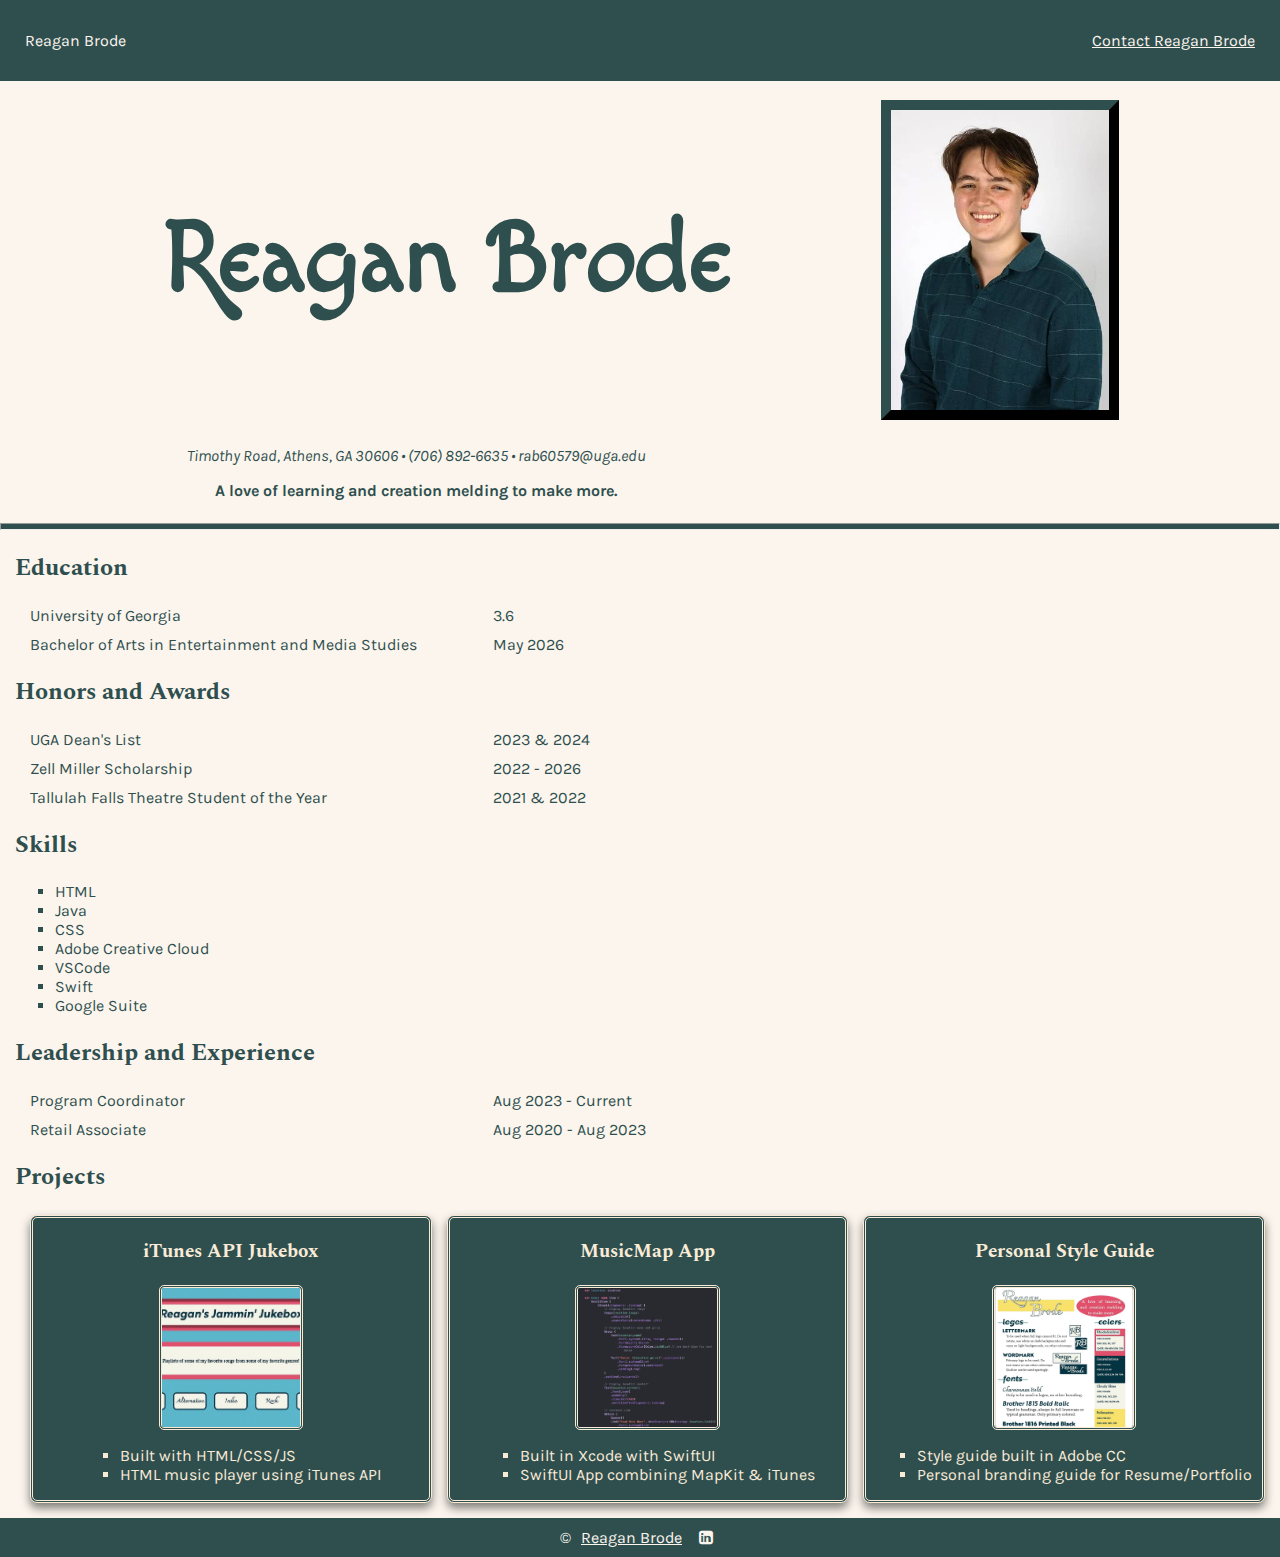
<file: index.html>
<!DOCTYPE html>
<html lang="en">
  <head>
    <meta charset="UTF-8" />
    <meta name="viewport" content="width=device-width, initial-scale=1.0" />
      <link rel="stylesheet" href="css/style.css" />
      <link rel="stylesheet" href="https://cdnjs.cloudflare.com/ajax/libs/font-awesome/4.7.0/css/font-awesome.min.css">
    <title>Reagan Brode</title>
  </head>

  <body>

    <nav>
        <p>Reagan Brode</p>
        <p><a href="contact.html">Contact Reagan Brode</a></p>
    </nav>
    <header>
        <h1>Reagan Brode</h1>
        <img src="images/headshot.jpeg" alt="Personal Headshot" height="300">
    </header>

    <div class="subheader">
    <p class="address">
        Timothy Road, Athens, GA 30606 • (706) 892-6635 • rab60579@uga.edu
    </p>
    <p class="tagline">
        A love of learning and creation melding to make more.
    </p>
    </div>

    <hr>

    <section>
        <h2>Education</h2>
        <dl>
            <dt>University of Georgia</dt>
                <dd>3.6</dd>
            <dt>Bachelor of Arts in Entertainment and Media Studies</dt>
                <dd>May 2026</dd>
        </dl>
    </section>

    <section>
        <h2>Honors and Awards</h2>
        <dl>
            <dt>UGA Dean's List</dt>
                <dd>2023 & 2024</dd>
            <dt>Zell Miller Scholarship</dt>
                <dd>2022 - 2026</dd>
            <dt>Tallulah Falls Theatre Student of the Year</dt>
                <dd>2021 & 2022</dd>
        </dl>
    </section>

    <section>
        <h2>Skills</h2>
        <ul>
            <li>HTML</li>
            <li>Java</li>
            <li>CSS</li>
            <li>Adobe Creative Cloud</li>
            <li>VSCode</li>
            <li>Swift</li>
            <li>Google Suite</li>
        </ul>
    </section>

    <section>
        <h2>Leadership and Experience</h2>
        <dl>
            <dt><a href="https://nmi.cool/" target="_blank">Program Coordinator</a></dt>
                <dd>Aug 2023 - Current</dd>
            <dt><a href="https://lindenhausimports.com/" target="_blank">Retail Associate</a></dt>
                <dd>Aug 2020 - Aug 2023</dd>
        </dl>
    </section>

    <section>
        <h2>Projects</h2>
        <div class="three-col">
            <a href="https://reaganbrode.com/web-dev/itunes-api-jukebox/" target="_blank">
                <div class="card">
                    <h3>iTunes API Jukebox</h3>
                    <img src="images/Jukebox.jpeg" alt="Homepage of HTML site">
                    <ul>
                        <li>Built with HTML/CSS/JS</li>
                        <li>HTML music player using iTunes API</li>
                    </ul>
                </div>
            </a>

            <a href="https://reaganbrode.com/web-dev/itunes-api-jukebox/" target="_blank">
                <div class="card">
                    <h3>MusicMap App</h3>
                    <img src="images/MusicMap.jpeg" alt="Swift code snippet for section view of app">
                    <ul>
                        <li>Built in Xcode with SwiftUI</li>
                        <li>SwiftUI App combining MapKit & iTunes</li>
                    </ul>
                </div>
            </a>

            <a href="https://reaganbrode.com/design/personal-style-guide/" target="_blank">
                <div class="card">
                    <h3>Personal Style Guide</h3>
                    <img src="images/styleguide.jpeg" alt="Section of personal style guide">
                    <ul>
                        <li>Style guide built in Adobe CC</li>
                        <li>Personal branding guide for Resume/Portfolio</li>
                    </ul>
                </div>
            </a>

        </div>
    </section>

    <footer>
        &copy;
        <a href="contact.html">Reagan Brode</a>
        <a href="https://www.linkedin.com/in/reagan-brode-710979262/" target="_blank"><i class="fa fa-linkedin-square"></i></a>
    </footer>

</body>

</html>
</file>
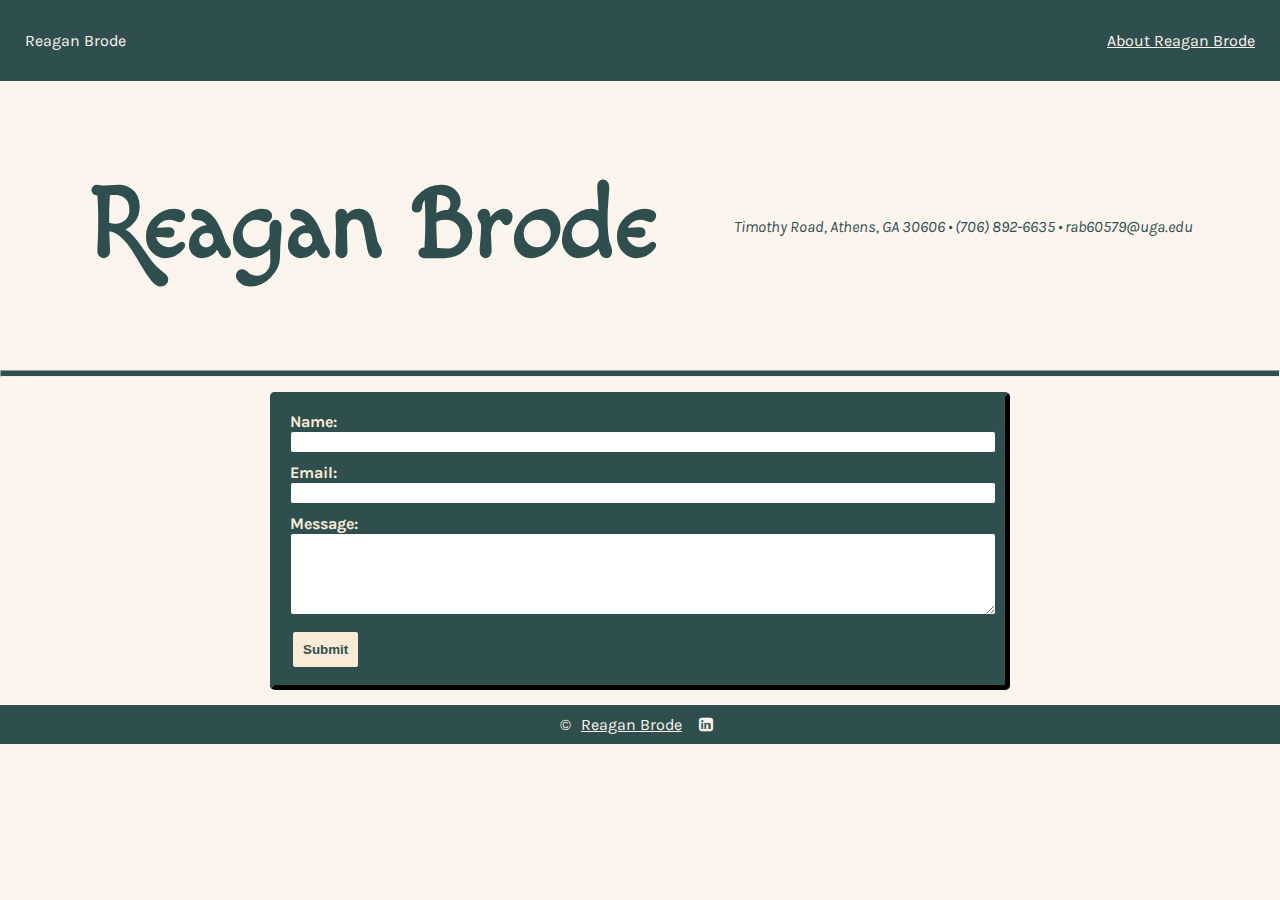
<file: contact.html>
<!DOCTYPE html>
<html lang="en">
  <head>
    <meta charset="UTF-8" />
    <meta name="viewport" content="width=device-width, initial-scale=1.0" />
      <link rel="stylesheet" href="css/style.css" />
      <link rel="stylesheet" href="https://cdnjs.cloudflare.com/ajax/libs/font-awesome/4.7.0/css/font-awesome.min.css">
    <title>Reagan Brode</title>
  </head>
  
<body>
    <nav>
        <p>Reagan Brode</p>
        <p><a href="index.html">About Reagan Brode</a></p>
    </nav>

    <header>
    <h1>Reagan Brode</h1>
    <p class="address">
        Timothy Road, Athens, GA 30606 • (706) 892-6635 • rab60579@uga.edu
    </p>
    </header>

    <hr>

    <section class="one-col">
        <form action="https://formsubmit.co/f15f1ca7828b025af9f5caeda5c2037d" method="POST">
            <label for="name">Name:</label>
            <input type="text" id="name" name="name" required>
                <br>
            <label for="email">Email:</label>
            <input type="email" id="email" name="email" required>
                <br>
            <label for="message">Message:</label>
            <textarea id="message" name="message" rows="4" required></textarea>
                <br>
            <button type="submit">Submit</button>
        </form>
    </section>

    <footer>
        &copy;
        <a href="index.html">Reagan Brode</a>
        <a href="https://www.linkedin.com/in/reagan-brode-710979262/" target="_blank"><i class="fa fa-linkedin-square"></i></a>
    </footer>
</body>
</html>
</file>
<file: css/style.css>
@import url('https://fonts.googleapis.com/css2?family=Karla:ital,wght@0,200..800;1,200..800&family=Macondo+Swash+Caps&family=Spectral:ital,wght@0,200;0,300;0,400;0,500;0,600;0,700;0,800;1,200;1,300;1,400;1,500;1,600;1,700;1,800&family=Zain:ital,wght@0,200;0,300;0,400;0,700;0,800;0,900;1,300;1,400&display=swap');

body {
  margin: 0;
  padding: 0;

  background-color: rgb(251, 245, 237);
}

/****************   Nav Section **********************/
nav {
  padding: 15px 25px 15px 25px;
  display: flex;
  justify-content: space-between;

  position: fixed;
  top: 0;
  width: 100%;
  box-sizing: border-box;

  background-color: darkslategray;
  font-family: "Karla", sans-serif;
  color: rgb(251, 245, 237);
}

nav a{
  color: rgb(251, 245, 237);
}

/***********************  Footer Section   **************************/
footer {
	padding: 10px;
  display: flex;
  justify-content: center;
  align-items: center;
  
  background-color: darkslategray;
  font-family: "Karla", sans-serif;
  color: rgb(251, 245, 237);
}

footer a{
  color: rgb(251, 245, 237);
  align-self: center;
  margin-right: 7px;
  margin-left: 10px;
}

/*********** Splash Page ************************/
header {
  display: flex;
  align-items: center;
  justify-content: space-evenly;
  padding: 100px 10px 10px 10px;
}

header h1 {
  color: darkslategrey;
  font-family: "Macondo Swash Caps", cursive;
  font-size: 100px;
}

header img {
  border: 10px outset darkslategray;
}

.subheader{
  width: 55%;
  margin-left: 5%;
  margin-right: auto;
  text-align: center;
}

.address {
  font-family: "Karla", sans-serif;
  font-style: italic;
  color: darkslategrey;
}

.tagline {  
  padding-bottom: 7px;
  
  font-family: "Karla", sans-serif;
  font-weight: 700; 
  color: darkslategrey;
}

/************* Sections ********************/
hr {
  padding-bottom: 5px;
  background-color: darkslategray;
}

h2 { 
  color: darkslategrey;
  font-family: "Spectral", serif;
}

section {
  margin-left: 15px;
}

section h3 {
  color: darkslategrey;
  font-family: "Spectral", serif;
}

section dl {
  display: grid;
  grid-template-columns: 1fr 2fr;
  gap: 10px;

  margin-left: 15px;

  font-family: "Karla", sans-serif;
  color: darkslategrey;
}

section ul {
  list-style:square;

  font-family: "Karla", sans-serif;
  color: darkslategrey;
}

section a {
  font-family: "Karla", sans-serif;
  color: darkslategrey;

  text-decoration: none;
}

section a:hover {
  text-decoration: underline;
}

/**************   Projects   *****************/
.three-col {
	display: grid;
  grid-template-columns: 1fr 1fr 1fr;
  gap: 15px;
  margin: 15px;
}

.card img {
  max-width: 35%;
  height: auto;

  border: 3px double antiquewhite;
  border-radius: 5px;
}

.card {
  display: flex;
  flex-direction: column;
  justify-content: space-between;
  align-items: center;

  width: 100%;
  min-height: 200px;
  box-sizing: border-box;

  border-radius: 7px;
  box-shadow: 0 5px 10px #00000080;

  background-color: darkslategray;
  color: antiquewhite;
  border: 3px double antiquewhite;
}

.card h3{
  color: antiquewhite;
  font-size: 120%;
}

.card ul{
  color: antiquewhite;
}

.card:hover{
  border: 10px double antiquewhite;
}


/**************   Responsiveness   *****************/
@media (max-width: 680px) {
    nav {
      display: flex;
      flex-direction: column;

      padding: 10px 25px 10px 25px;
    }

    .three-col {
      grid-template-columns: 1fr;
      gap: 15px;
      justify-items: center;
    }

    .card {
      width: 100%;
    }

    .card h3{
      font-size: 150%;
    }

    .subheader {
      width: 100%;
      margin-left: auto;
      margin-right: auto;
      text-align: center;
    }

    .header {
      text-align: center;
    }

}

/**************   Contact Page   *****************/
.one-col {
  display: flex;
  flex-direction: column;
  align-items: space-around;
  justify-content: space-around;
  
  padding: 15px;
  margin: 15px auto;
  max-width: 700px;

  border-radius: 5px;

  font-family: "Karla", sans-serif;
  font-weight: 700; 

  border: 5px outset darkslategray;
  background-color: darkslategray;
  color: antiquewhite;
  font-size: 1rem;
}

input {
  width: 100%;
  border: 1px solid darkslategray;
  margin-bottom: 10px;
  font-weight: 700;
  font-size: 1rem;

  border-radius: 3px;

}

textarea {
  width: 100%;
  border: 1px solid darkslategray;
  margin-bottom: 10px;
  font-weight: 700;
  font-size: 1rem;

  border-radius: 3px;

}

button {
  background-color: antiquewhite;
  color: darkslategrey;
  font-weight: 700;
  padding: 10px;
  border: solid;
  border-radius: 5px;
}

button:hover {
  background-color: darkslategray;
  color: antiquewhite;
}
</file>
